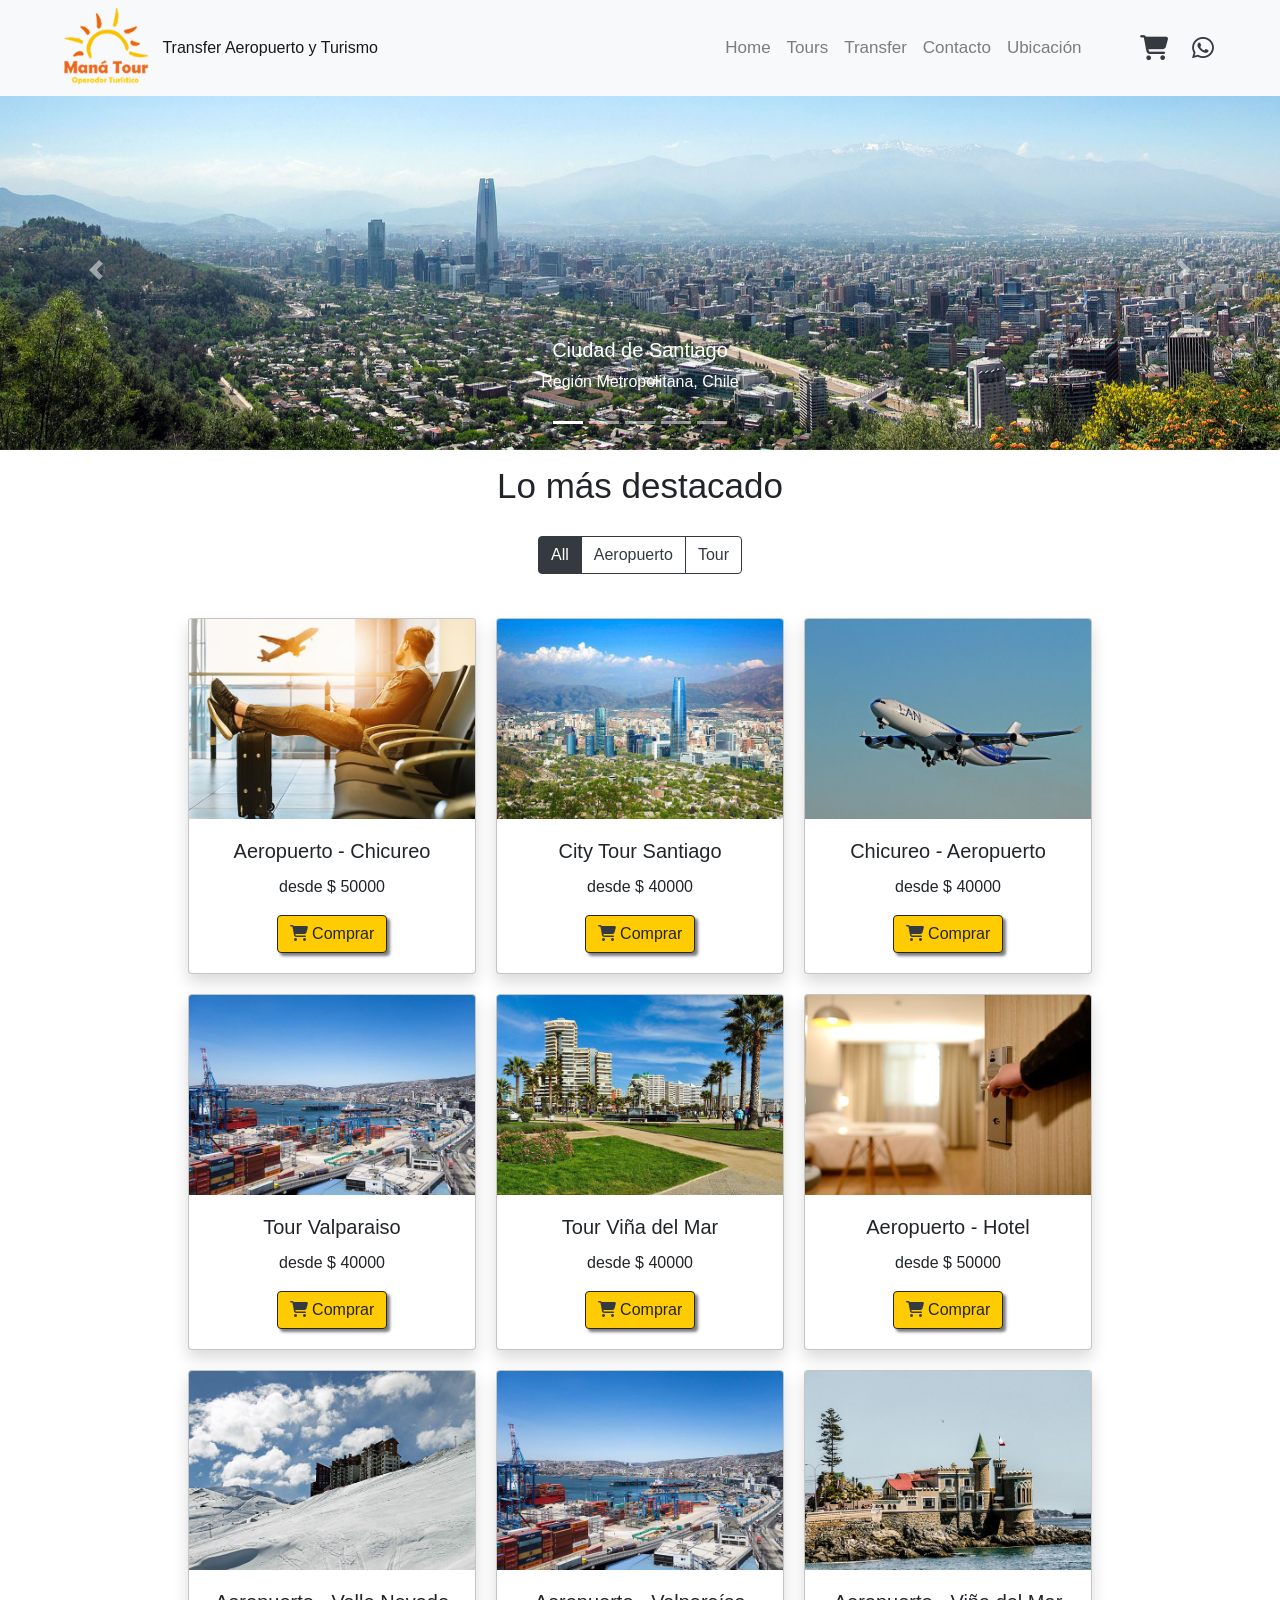
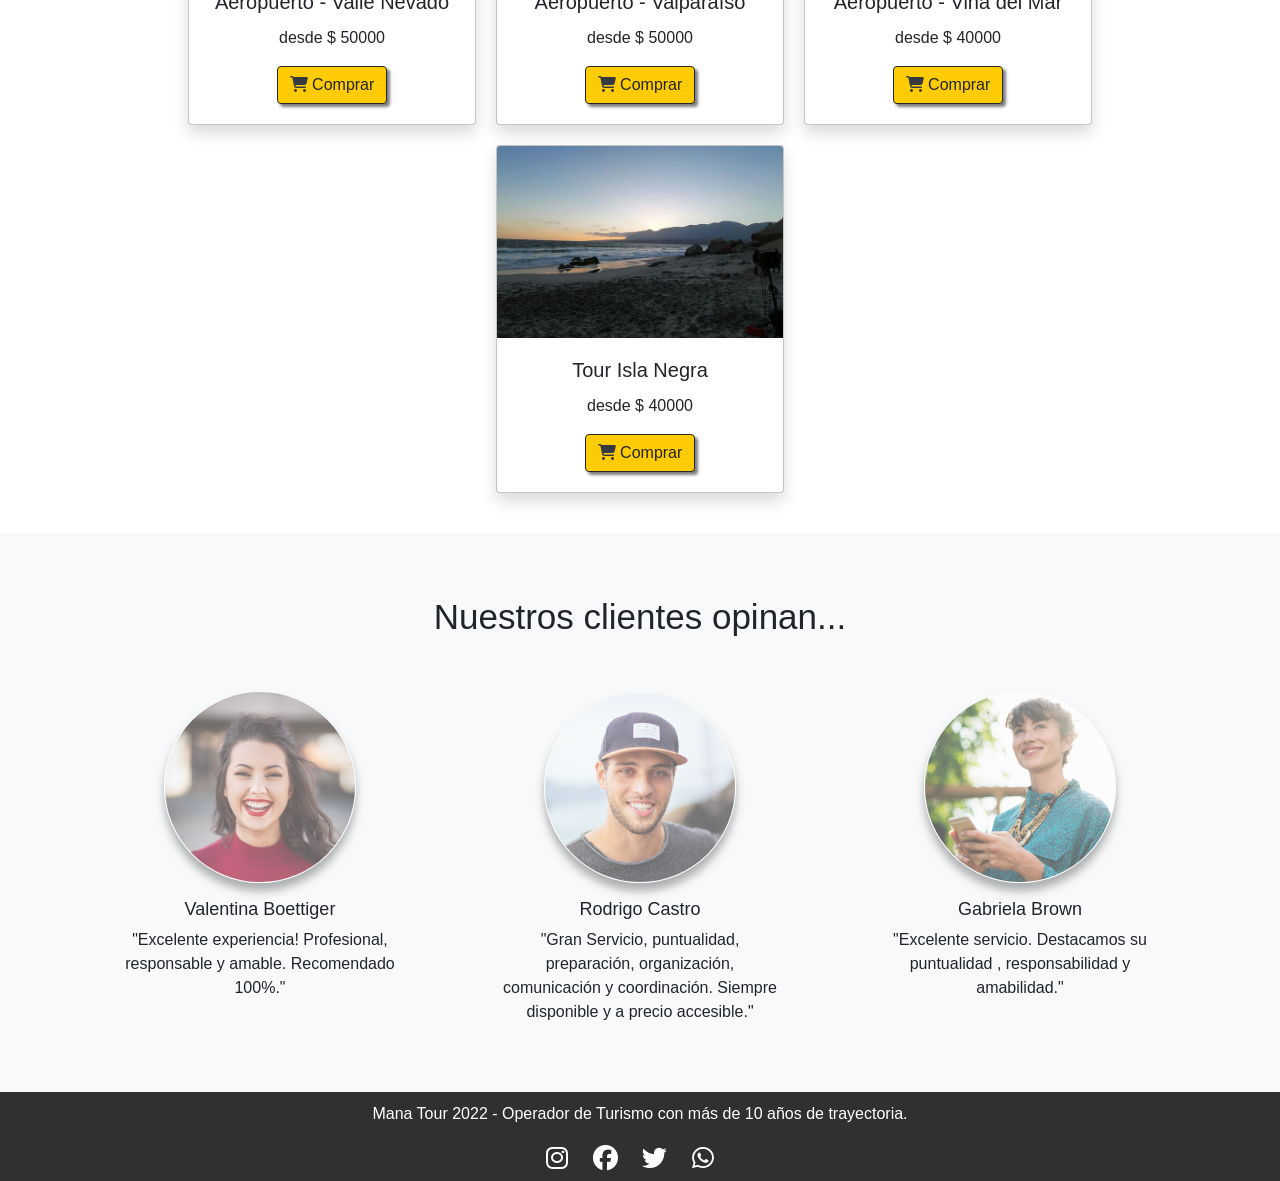
<file: index.html>
<!DOCTYPE html>
<html lang="es">

<head>
    <meta charset="UTF-8">
    <meta http-equiv="X-UA-Compatible" content="IE=edge">
    <meta name="viewport" content="width=device-width, initial-scale=1.0">
    <link rel="stylesheet" href="https://cdnjs.cloudflare.com/ajax/libs/font-awesome/6.1.1/css/all.min.css"
        integrity="sha512-KfkfwYDsLkIlwQp6LFnl8zNdLGxu9YAA1QvwINks4PhcElQSvqcyVLLD9aMhXd13uQjoXtEKNosOWaZqXgel0g=="
        crossorigin="anonymous" referrerpolicy="no-referrer" />
    <link rel="stylesheet" href="https://cdn.jsdelivr.net/npm/bootstrap@4.6.2/dist/css/bootstrap.min.css"
        integrity="sha384-xOolHFLEh07PJGoPkLv1IbcEPTNtaed2xpHsD9ESMhqIYd0nLMwNLD69Npy4HI+N" crossorigin="anonymous">
    <link rel="stylesheet" href="css/estilo.css">
    <link rel="shortcut icon" href="./img/favicon.ico" type="image/x-icon">
    <meta name="description" content="Operador de Turismo con más de 10 años de trayectoria.">
    <meta name="keywords" content="Turismo, Transfer, Tour, Aeropuerto, Chicureo, Playa, Nieve">
    <title>Mana Tour - Transfer Aeropuerto y Turismo</title>
</head>

<body class="gridContenedor">

    <header class="mainHeader">

        <!-- INICIO BARRA -->

        <nav class="navbar navbar-expand-md bg-light navbar-light fixed-top">
            <!-- Brand -->

            <div class="logo">
                <img src="img/logo_manatour.png" alt="ManaTour">
            </div>
            <a class="navbar-brand" href="#">Transfer Aeropuerto y Turismo</a>

            <!-- Toggler/collapsibe Button -->
            <button class="navbar-toggler" type="button" data-toggle="collapse" data-target="#collapsibleNavbar">
                <span class="navbar-toggler-icon"></span>
            </button>

            <!-- Navbar links -->
            <div class="collapse navbar-collapse justify-content-end" id="collapsibleNavbar">
                <ul class="navbar-nav">
                    <li class="nav-item">
                        <a class="nav-link" href="#">Home</a>
                    </li>
                    <li class="nav-item">
                        <a class="nav-link" href="./page/tours.html">Tours</a>
                    </li>
                    <li class="nav-item">
                        <a class="nav-link" href="./page/transfer.html">Transfer</a>
                    </li>
                    <li class="nav-item">
                        <a class="nav-link" href="./page/contacto.html">Contacto</a>
                    </li>
                    <li class="nav-item">
                        <a class="nav-link" href="./page/ubicacion.html">Ubicación</a>
                    </li>
                </ul>

                <!-- Carro compra -->
                <div id="carroCompra" class="carro">
                    <a data-toggle="modal" data-target="#exampleModal"><i class="fa-solid fa-cart-shopping text-dark"></i></a>
                    <a href="#"><i class="fa-brands fa-whatsapp text-dark"></i></a>
                </div>
            </div>

        </nav>

        <!-- FIN BARRA -->



        <!-- INICIO CARRUSEL -->


        <div id="demo" class="carousel slide carousel-fade" data-ride="carousel">

            <!-- Indicators -->
            <ul class="carousel-indicators">
                <li data-target="#demo" data-slide-to="0" class="active"></li>
                <li data-target="#demo" data-slide-to="1"></li>
                <li data-target="#demo" data-slide-to="2"></li>
                <li data-target="#demo" data-slide-to="3"></li>
                <li data-target="#demo" data-slide-to="4"></li>
            </ul>

            <!-- The slideshow -->
            <div class="carousel-inner">
                <div class="carousel-item active">
                    <img src="./img/chile_santiago1.jpg" class="img-fluid" alt="Santiago">
                    <div class="carousel-caption d-md-block">
                        <h5>Ciudad de Santiago</h5>
                        <p>Región Metropolitana, Chile</p>
                    </div>
                </div>
                <div class="carousel-item">
                    <img src="./img/lago.jpg" class="img-fluid" alt="Todos los Santos">
                    <div class="carousel-caption d-md-block">
                        <h5>Lago Todos los Santos</h5>
                        <p>X Región de Los Lagos, Chile</p>
                    </div>
                </div>
                <div class="carousel-item">
                    <img src="./img/pvaras.jpg" class="img-fluid" alt="Puerto Varas">
                    <div class="carousel-caption d-md-block">
                        <h5>Ciudad de Puerto Varas</h5>
                        <p>X Región de Los Lagos, Chile</p>
                    </div>
                </div>
                <div class="carousel-item">
                    <img src="./img/lago_chapo.jpg" class="img-fluid" alt="Lago Chapo">
                    <div class="carousel-caption d-md-block">
                        <h5>Lago Chapo</h5>
                        <p>X Región de Los Lagos, Chile</p>
                    </div>
                </div>
                <div class="carousel-item">
                    <img src="./img/volcan_osorno.jpg" class="img-fluid" alt="Lago Chapo">
                    <div class="carousel-caption d-md-block">
                        <h5>Volcan Osorno</h5>
                        <p>X Región de Los Lagos, Chile</p>
                    </div>
                </div>
            </div>

            <!-- Left and right controls -->
            <a class="carousel-control-prev" href="#demo" data-slide="prev">
                <span class="carousel-control-prev-icon"></span>
            </a>
            <a class="carousel-control-next" href="#demo" data-slide="next">
                <span class="carousel-control-next-icon"></span>
            </a>

        </div>
        <!-- FIN CARRUSEL -->

    </header>


    <main class="contenidoPrincipal">

        <!-- INICIO CARD -->
        <div class="container">
            <h2 class="display-4">Lo más destacado</h2>

            <!-- BOTONES FILTRO -->
            <div class="btn-group btn-group-toggle my-4" data-toggle="buttons">
                <label class="btn btn-outline-dark">
                    <input type="radio" name="options" id="option1" checked> All
                </label>
                <label class="btn btn-outline-dark">
                    <input type="radio" name="options" id="option2"> Aeropuerto
                </label>
                <label class="btn btn-outline-dark">
                    <input type="radio" name="options" id="option3"> Tour
                </label>
            </div>

            <div id="tarjeta" class="col-med-4 row justify-content-center">
                <!-- INGRESO DE LAS CARD POR DOM -->
            </div>

            <!-- TEMPLATE USADO EN EL DOM PARA CREAR LAS CARD DE LOS PRODUCTOS-->
            <template id="template-card">
                <div class="col-med-4">
                    <div class="card shadow">
                        <div class="inner">
                            <img src="" class="card-img-top" alt="Aqui va una imagen">
                        </div>
                        <div class="card-body">
                            <h5 class="card-title">titulo</h5>                            
                            <p>desde $ <span class="card-text">precio</span></p>
                            <button type="button" class="btn btn-warning" data-toggle="modal"
                                data-target="#exampleModal">
                                <i class="fa-solid fa-cart-shopping text-dark bi bi-cart"></i>
                                Comprar
                            </button>
                        </div>
                    </div>
                </div>
            </template>

        </div>
        <!-- FIN CARD -->

        <!-- MODAL -->
        <div class="modal fade" id="exampleModal" tabindex="-1" aria-labelledby="exampleModalLabel" aria-hidden="true">
            <div class="modal-dialog modal-dialog-centered modal-lg">
                <div class="modal-content">
                    <div class="modal-header">
                        <h5 class="modal-title" id="exampleModalLabel">Carrito de Compra</h5>
                        <button type="button" class="close" data-dismiss="modal" aria-label="Close">
                            <span aria-hidden="true">&times;</span>
                        </button>
                    </div>

                    <table class="table">
                        <thead>
                            <tr>
                                <th class="display-5" scope="col">Nº</th>
                                <th class="display-5" scope="col">Item</th>
                                <th class="display-5" scope="col">Cantidad</th>
                                <th class="display-5" scope="col">Agregar/Eliminar</th>
                                <th class="display-5" scope="col">Total</th>
                            </tr>
                        </thead>
                        <tbody id="items-carro"></tbody>
                        <tfoot>
                            <tr id="footer">
                                
                            </tr>
                        </tfoot>
                    </table>

                    <template id="template-carrito-footer">
                        <th scope="row" colspan="2">Total Productos</th>
                        <td>Cantidad Productos</td>
                        <button class="btn btn-warning btn-sm" style="margin-top: 10px" id="vaciar-carrito">Vaciar Carrito</button>
                        <!-- <td class="font-weight-bold">Total a Pagar</td> -->                        
                        <td class="font-weight-bold">$ <span>Total</span></td>
                    </template>

                    <template id="template-carrito">
                        <tr>
                            <th scope="row">id</th>
                            <td>Titulo</td>
                            <td>Pasajeros</td>
                            <td>
                                <button class="btn btn-warning btn-sm">+</button>                                
                                <button class="btn btn-secondary btn-sm">-</button>
                            </td>
                            <td>$ <span>Total</span></td>
                        </tr>
                    </template>                    
                    
                    <div id="carrito-vacio" class="modal-footer">                        
                        <a href="" class="btn btn-warning" data-dismiss="modal">
                            <i class="fa-solid fa-cart-shopping text-dark bi bi-cart"></i>
                            Terminar Compra
                        </a>
                    </div>
                </div>
            </div>
        </div>
        <!-- FIN MODAL -->

        <!-- TESTIMONIOS -->
        <section class="testimonials text-center bg-light">
            <div class="container">
                <h2 class="display-4 mb-5">Nuestros clientes opinan...</h2>
                <div class="row">
                    <div class="col-lg-4">
                        <div class="testimonial-item mx-auto mb-5 mb-lg-0">
                            <img class="img-fluid rounded-circle mb-3" src="./img/testimonials-1.jpg" alt="..." />
                            <h5>Valentina Boettiger</h5>
                            <p class="font-weight-light mb-0">"Excelente experiencia! Profesional, responsable y amable.
                                Recomendado 100%."</p>
                        </div>
                    </div>
                    <div class="col-lg-4">
                        <div class="testimonial-item mx-auto mb-5 mb-lg-0">
                            <img class="img-fluid rounded-circle mb-3" src="./img/testimonials-2.jpg" alt="..." />
                            <h5>Rodrigo Castro</h5>
                            <p class="font-weight-light mb-0">"Gran Servicio, puntualidad, preparación, organización,
                                comunicación y coordinación. Siempre disponible y a precio accesible."</p>
                        </div>
                    </div>
                    <div class="col-lg-4">
                        <div class="testimonial-item mx-auto mb-5 mb-lg-0">
                            <img class="img-fluid rounded-circle mb-3" src="./img/testimonials-3.jpg" alt="..." />
                            <h5>Gabriela Brown</h5>
                            <p class="font-weight-light mb-0">"Excelente servicio. Destacamos su puntualidad ,
                                responsabilidad y amabilidad."</p>
                        </div>
                    </div>
                </div>
            </div>
        </section>

        <!-- FIN TESTIMONIOS -->

    </main>

    <footer class="footer">
        <p>Mana Tour 2022 - Operador de Turismo con más de 10 años de trayectoria.</p>
        <div class="redes">
            <a href="#"><i class="fa-brands fa-instagram"></i></a>
            <a href="#"><i class="fa-brands fa-facebook"></i></a>
            <a href="#"><i class="fa-brands fa-twitter"></i></a>
            <a href="#"><i class="fa-brands fa-whatsapp"></i></a>
        </div>
    </footer>
    <script src="./js/principal.js"></script>
    <script src="https://cdn.jsdelivr.net/npm/jquery@3.5.1/dist/jquery.slim.min.js"
        integrity="sha384-DfXdz2htPH0lsSSs5nCTpuj/zy4C+OGpamoFVy38MVBnE+IbbVYUew+OrCXaRkfj"
        crossorigin="anonymous"></script>
    <script src="https://cdn.jsdelivr.net/npm/popper.js@1.16.1/dist/umd/popper.min.js"
        integrity="sha384-9/reFTGAW83EW2RDu2S0VKaIzap3H66lZH81PoYlFhbGU+6BZp6G7niu735Sk7lN"
        crossorigin="anonymous"></script>
    <script src="https://cdn.jsdelivr.net/npm/bootstrap@4.6.2/dist/js/bootstrap.min.js"
        integrity="sha384-+sLIOodYLS7CIrQpBjl+C7nPvqq+FbNUBDunl/OZv93DB7Ln/533i8e/mZXLi/P+"
        crossorigin="anonymous"></script>

</body>

</html>
</file>
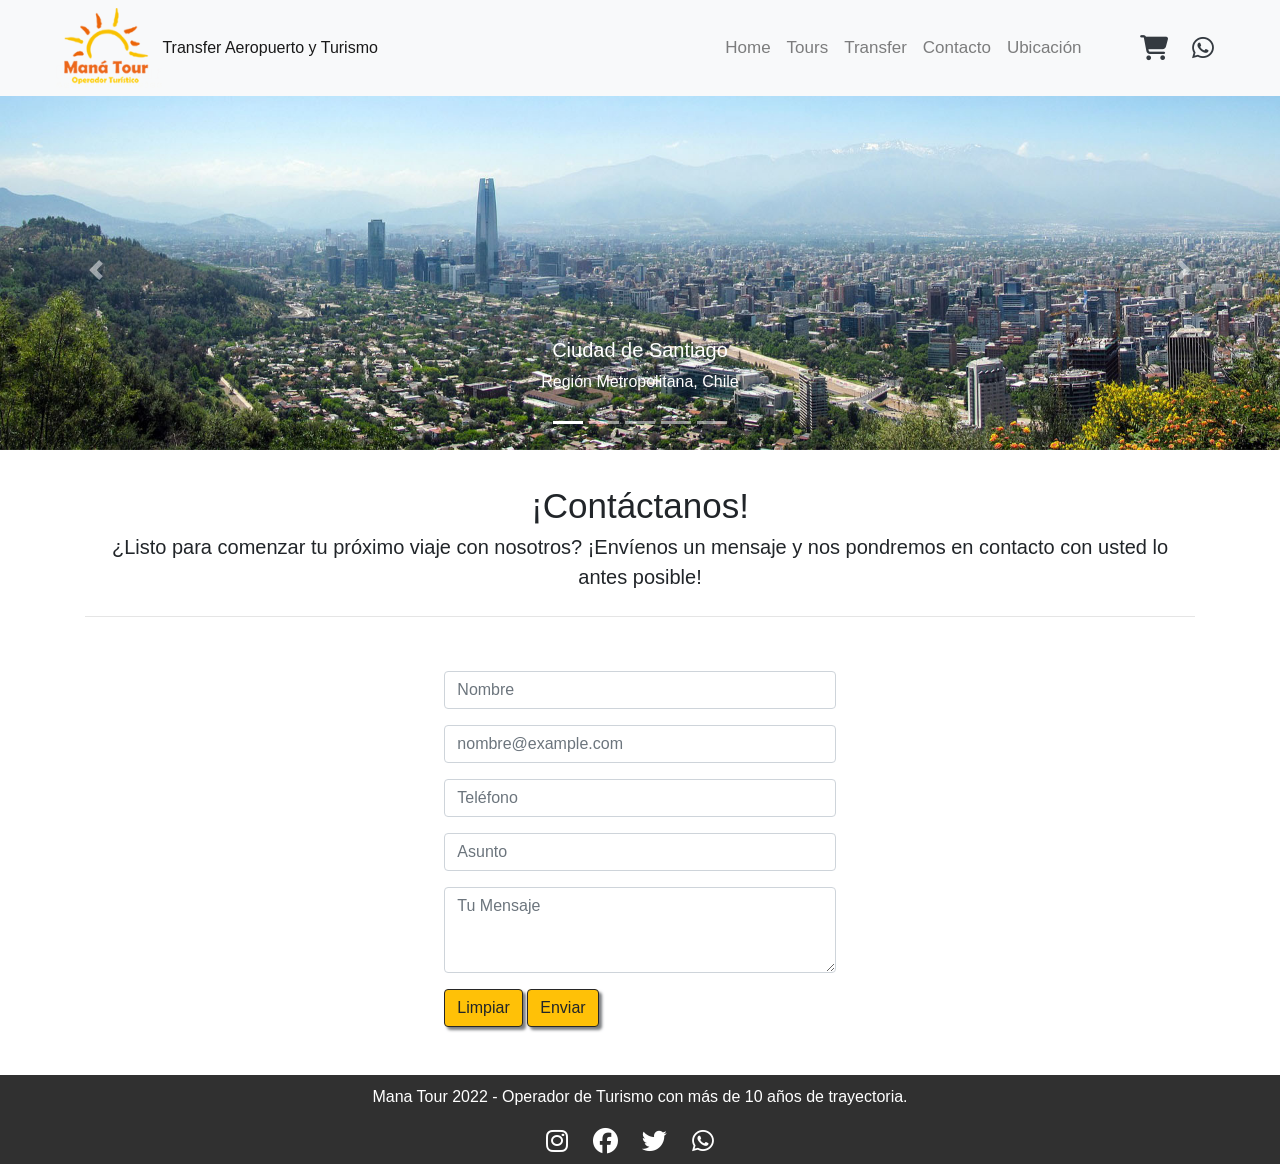
<file: page/contacto.html>
<!DOCTYPE html>
<html lang="es">

<head>
    <meta charset="UTF-8">
    <meta http-equiv="X-UA-Compatible" content="IE=edge">
    <meta name="viewport" content="width=device-width, initial-scale=1.0">
    <link rel="stylesheet" href="https://cdnjs.cloudflare.com/ajax/libs/font-awesome/6.1.1/css/all.min.css"
        integrity="sha512-KfkfwYDsLkIlwQp6LFnl8zNdLGxu9YAA1QvwINks4PhcElQSvqcyVLLD9aMhXd13uQjoXtEKNosOWaZqXgel0g=="
        crossorigin="anonymous" referrerpolicy="no-referrer" />
    <link rel="stylesheet" href="https://cdn.jsdelivr.net/npm/bootstrap@4.6.2/dist/css/bootstrap.min.css"
        integrity="sha384-xOolHFLEh07PJGoPkLv1IbcEPTNtaed2xpHsD9ESMhqIYd0nLMwNLD69Npy4HI+N" crossorigin="anonymous">
    <link rel="stylesheet" href="../css/estilo.css">
    <link rel="shortcut icon" href="/img/favicon.ico" type="image/x-icon">
    <meta name="keywords" content="Mensaje, Viaje, Vacaciones, Cotización">
    <title>Mana Tour - Contacto</title>
</head>

<body class="gridContenedor">

    <header class="mainHeader">

        <!-- INICIO BARRA -->

        <nav class="navbar navbar-expand-md bg-light navbar-light fixed-top">
            <!-- Brand -->

            <div class="logo">
                <img src="../img/logo_manatour.png" alt="ManaTour">
            </div>
            <a class="navbar-brand" href="#">Transfer Aeropuerto y Turismo</a>

            <!-- Toggler/collapsibe Button -->
            <button class="navbar-toggler" type="button" data-toggle="collapse" data-target="#collapsibleNavbar">
                <span class="navbar-toggler-icon"></span>
            </button>

            <!-- Navbar links -->
            <div class="collapse navbar-collapse justify-content-end" id="collapsibleNavbar">
                <ul class="navbar-nav">
                    <li class="nav-item">
                        <a class="nav-link" href="../index.html">Home</a>
                    </li>
                    <li class="nav-item">
                        <a class="nav-link" href="tours.html">Tours</a>
                    </li>
                    <li class="nav-item">
                        <a class="nav-link" href="transfer.html">Transfer</a>
                    </li>
                    <li class="nav-item">
                        <a class="nav-link" href="#">Contacto</a>
                    </li>
                    <li class="nav-item">
                        <a class="nav-link" href="./ubicacion.html">Ubicación</a>
                    </li>
                </ul>

                <!-- Carro compra -->
                <div class="carro">
                    <a href="#"><i class="fa-solid fa-cart-shopping text-dark"></i></a>
                    <a href="#"><i class="fa-brands fa-whatsapp text-dark"></i></a>
                </div>
            </div>
        </nav>

        <!-- FIN BARRA -->



        <!-- INICIO CARRUSEL -->


        <div id="demo" class="carousel slide carousel-fade" data-ride="carousel">

            <!-- Indicators -->
            <ul class="carousel-indicators">
                <li data-target="#demo" data-slide-to="0" class="active"></li>
                <li data-target="#demo" data-slide-to="1"></li>
                <li data-target="#demo" data-slide-to="2"></li>
                <li data-target="#demo" data-slide-to="3"></li>
                <li data-target="#demo" data-slide-to="4"></li>
            </ul>

            <!-- The slideshow -->
            <div class="carousel-inner">
                <div class="carousel-item active">
                    <img src="../img/chile_santiago1.jpg" class="img-fluid" alt="Santiago">
                    <div class="carousel-caption d-md-block">
                        <h5>Ciudad de Santiago</h5>
                        <p>Región Metropolitana, Chile</p>
                    </div>
                </div>
                <div class="carousel-item">
                    <img src="../img/lago.jpg" class="img-fluid" alt="Todos los Santos">
                    <div class="carousel-caption d-md-block">
                        <h5>Lago Todos los Santos</h5>
                        <p>X Región de Los Lagos, Chile</p>
                    </div>
                </div>
                <div class="carousel-item">
                    <img src="../img/pvaras.jpg" class="img-fluid" alt="Puerto Varas">
                    <div class="carousel-caption d-md-block">
                        <h5>Ciudad de Puerto Varas</h5>
                        <p>X Región de Los Lagos, Chile</p>
                    </div>
                </div>
                <div class="carousel-item">
                    <img src="../img/lago_chapo.jpg" class="img-fluid" alt="Lago Chapo">
                    <div class="carousel-caption d-md-block">
                        <h5>Lago Chapo</h5>
                        <p>X Región de Los Lagos, Chile</p>
                    </div>
                </div>
                <div class="carousel-item">
                    <img src="../img/volcan_osorno.jpg" class="img-fluid" alt="Lago Chapo">
                    <div class="carousel-caption d-md-block">
                        <h5>Volcan Osorno</h5>
                        <p>X Región de Los Lagos, Chile</p>
                    </div>
                </div>
            </div>

            <!-- Left and right controls -->
            <a class="carousel-control-prev" href="#demo" data-slide="prev">
                <span class="carousel-control-prev-icon"></span>
            </a>
            <a class="carousel-control-next" href="#demo" data-slide="next">
                <span class="carousel-control-next-icon"></span>
            </a>

        </div>
        <!-- FIN CARRUSEL -->

    </header>


    <main class="contenidoPrincipal">

        <!-- INICIO FORM -->


        <div class="jumbotron jumbotron-fluid">
            <div class="container">
                <h1 class="display-4">¡Contáctanos!</h1>
                <p class="lead">¿Listo para comenzar tu próximo viaje con nosotros? ¡Envíenos un mensaje y nos pondremos
                    en contacto con usted lo antes posible!</p>
                <hr class="my-4">
            </div>
        </div>

        <div class="row gx-2 gx-lg-5 justify-content-center mb-5 ml-2 mr-2">
            <div class="col-lg-4">

                <form>
                    <div class="form-group">
                        <input type="text" class="form-control" placeholder="Nombre">
                    </div>
                    <div class="form-group">
                        <input type="email" class="form-control" id="exampleInputEmail1" aria-describedby="emailHelp"
                            placeholder="nombre@example.com">
                    </div>
                    <div class="form-group">
                        <input type="text" class="form-control" placeholder="Teléfono">
                    </div>
                    <div class="form-group">
                        <input type="text" class="form-control" placeholder="Asunto">
                    </div>
                    <div class="form-group">
                        <textarea class="form-control" id="exampleFormControlTextarea1" rows="3"
                            placeholder="Tu Mensaje"></textarea>
                    </div>
                    <button type="submit" class="btn btn-warning">Limpiar</button>
                    <button type="clean" class="btn btn-warning">Enviar</button>
                </form>

            </div>
        </div>
        <!-- FIN FORM -->

    </main>

    <footer class="footer">
        <p>Mana Tour 2022 - Operador de Turismo con más de 10 años de trayectoria.</p>
        <div class="redes">
            <a href="#"><i class="fa-brands fa-instagram"></i></a>
            <a href="#"><i class="fa-brands fa-facebook"></i></a>
            <a href="#"><i class="fa-brands fa-twitter"></i></a>
            <a href="#"><i class="fa-brands fa-whatsapp"></i></a>
        </div>
    </footer>

    <script src="https://cdn.jsdelivr.net/npm/jquery@3.5.1/dist/jquery.slim.min.js"
        integrity="sha384-DfXdz2htPH0lsSSs5nCTpuj/zy4C+OGpamoFVy38MVBnE+IbbVYUew+OrCXaRkfj"
        crossorigin="anonymous"></script>
    <script src="https://cdn.jsdelivr.net/npm/popper.js@1.16.1/dist/umd/popper.min.js"
        integrity="sha384-9/reFTGAW83EW2RDu2S0VKaIzap3H66lZH81PoYlFhbGU+6BZp6G7niu735Sk7lN"
        crossorigin="anonymous"></script>
    <script src="https://cdn.jsdelivr.net/npm/bootstrap@4.6.2/dist/js/bootstrap.min.js"
        integrity="sha384-+sLIOodYLS7CIrQpBjl+C7nPvqq+FbNUBDunl/OZv93DB7Ln/533i8e/mZXLi/P+"
        crossorigin="anonymous"></script>

</body>

</html>
</file>
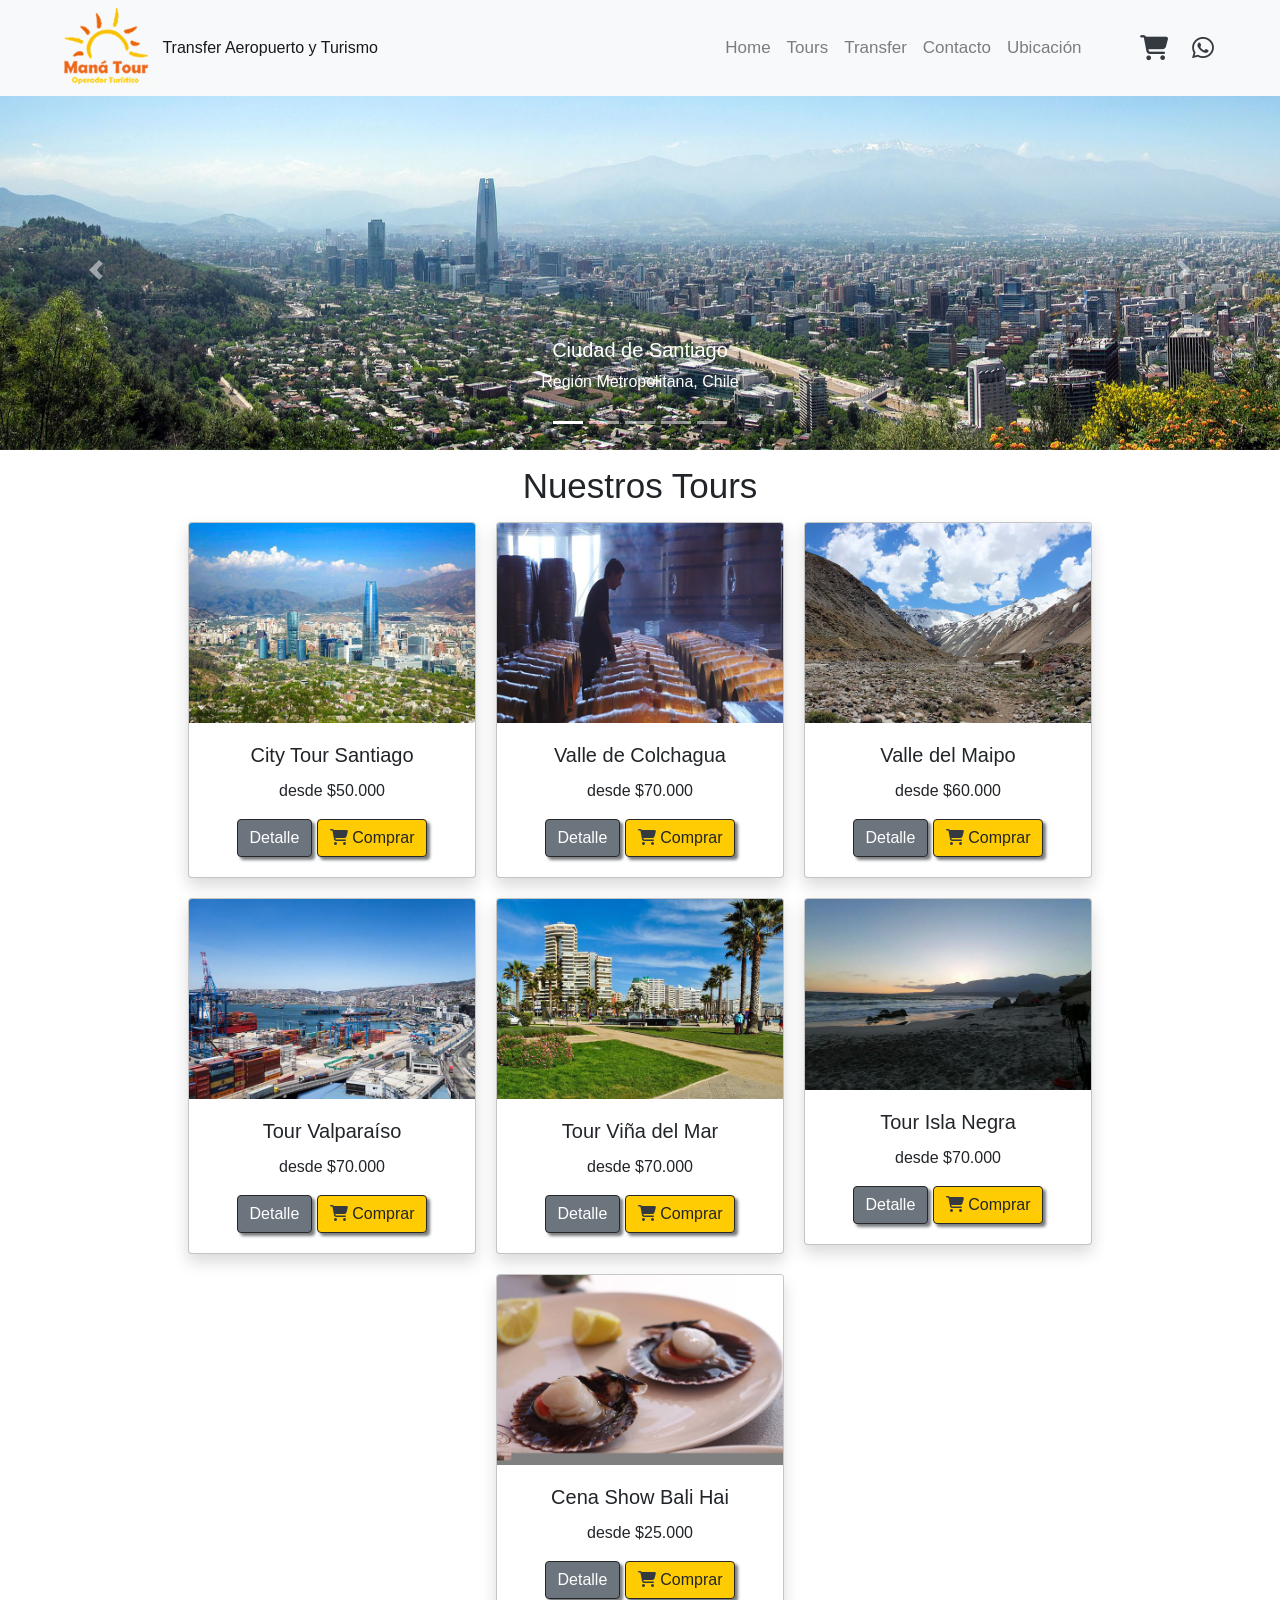
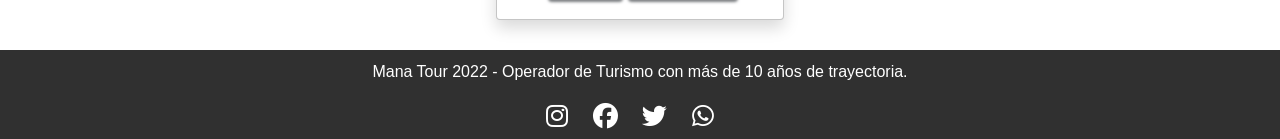
<file: page/tours.html>
<!DOCTYPE html>
<html lang="es">

<head>
    <meta charset="UTF-8">
    <meta http-equiv="X-UA-Compatible" content="IE=edge">
    <meta name="viewport" content="width=device-width, initial-scale=1.0">
    <link rel="stylesheet" href="https://cdnjs.cloudflare.com/ajax/libs/font-awesome/6.1.1/css/all.min.css"
        integrity="sha512-KfkfwYDsLkIlwQp6LFnl8zNdLGxu9YAA1QvwINks4PhcElQSvqcyVLLD9aMhXd13uQjoXtEKNosOWaZqXgel0g=="
        crossorigin="anonymous" referrerpolicy="no-referrer" />
    <link rel="stylesheet" href="https://cdn.jsdelivr.net/npm/bootstrap@4.6.2/dist/css/bootstrap.min.css"
        integrity="sha384-xOolHFLEh07PJGoPkLv1IbcEPTNtaed2xpHsD9ESMhqIYd0nLMwNLD69Npy4HI+N" crossorigin="anonymous">
    <link rel="stylesheet" href="../css/estilo.css">
    <link rel="shortcut icon" href="/img/favicon.ico" type="image/x-icon">
    <meta name="keywords" content="Tour, Paquetes, Programas, Valparaíso, Viña del Mar, Playa, Nieve, Cena">
    <title>Mana Tour - Tours y Programas</title>
</head>

<body class="gridContenedor">

    <header class="mainHeader">

        <!-- INICIO BARRA -->

        <nav class="navbar navbar-expand-md bg-light navbar-light fixed-top">
            <!-- Brand -->

            <div class="logo">
                <img src="../img/logo_manatour.png" alt="ManaTour">
            </div>
            <a class="navbar-brand" href="#">Transfer Aeropuerto y Turismo</a>

            <!-- Toggler/collapsibe Button -->
            <button class="navbar-toggler" type="button" data-toggle="collapse" data-target="#collapsibleNavbar">
                <span class="navbar-toggler-icon"></span>
            </button>

            <!-- Navbar links -->
            <div class="collapse navbar-collapse justify-content-end" id="collapsibleNavbar">
                <ul class="navbar-nav">
                    <li class="nav-item">
                        <a class="nav-link" href="../index.html">Home</a>
                    </li>
                    <li class="nav-item">
                        <a class="nav-link" href="#">Tours</a>
                    </li>
                    <li class="nav-item">
                        <a class="nav-link" href="./transfer.html">Transfer</a>
                    </li>
                    <li class="nav-item">
                        <a class="nav-link" href="./contacto.html">Contacto</a>
                    </li>
                    <li class="nav-item">
                        <a class="nav-link" href="./ubicacion.html">Ubicación</a>
                    </li>
                </ul>

                <!-- Carro compra -->
                <div class="carro">
                    <a href="#"><i class="fa-solid fa-cart-shopping text-dark"></i></a>
                    <a href="#"><i class="fa-brands fa-whatsapp text-dark"></i></a>
                </div>
            </div>
        </nav>

        <!-- FIN BARRA -->



        <!-- INICIO CARRUSEL -->


        <div id="demo" class="carousel slide carousel-fade" data-ride="carousel">

            <!-- Indicators -->
            <ul class="carousel-indicators">
                <li data-target="#demo" data-slide-to="0" class="active"></li>
                <li data-target="#demo" data-slide-to="1"></li>
                <li data-target="#demo" data-slide-to="2"></li>
                <li data-target="#demo" data-slide-to="3"></li>
                <li data-target="#demo" data-slide-to="4"></li>
            </ul>

            <!-- The slideshow -->
            <div class="carousel-inner">
                <div class="carousel-item active">
                    <img src="../img/chile_santiago1.jpg" class="img-fluid" alt="Santiago">
                    <div class="carousel-caption d-md-block">
                        <h5>Ciudad de Santiago</h5>
                        <p>Región Metropolitana, Chile</p>
                    </div>
                </div>
                <div class="carousel-item">
                    <img src="../img/lago.jpg" class="img-fluid" alt="Todos los Santos">
                    <div class="carousel-caption d-md-block">
                        <h5>Lago Todos los Santos</h5>
                        <p>X Región de Los Lagos, Chile</p>
                    </div>
                </div>
                <div class="carousel-item">
                    <img src="../img/pvaras.jpg" class="img-fluid" alt="Puerto Varas">
                    <div class="carousel-caption d-md-block">
                        <h5>Ciudad de Puerto Varas</h5>
                        <p>X Región de Los Lagos, Chile</p>
                    </div>
                </div>
                <div class="carousel-item">
                    <img src="../img/lago_chapo.jpg" class="img-fluid" alt="Lago Chapo">
                    <div class="carousel-caption d-md-block">
                        <h5>Lago Chapo</h5>
                        <p>X Región de Los Lagos, Chile</p>
                    </div>
                </div>
                <div class="carousel-item">
                    <img src="../img/volcan_osorno.jpg" class="img-fluid" alt="Lago Chapo">
                    <div class="carousel-caption d-md-block">
                        <h5>Volcan Osorno</h5>
                        <p>X Región de Los Lagos, Chile</p>
                    </div>
                </div>
            </div>

            <!-- Left and right controls -->
            <a class="carousel-control-prev" href="#demo" data-slide="prev">
                <span class="carousel-control-prev-icon"></span>
            </a>
            <a class="carousel-control-next" href="#demo" data-slide="next">
                <span class="carousel-control-next-icon"></span>
            </a>

        </div>
        <!-- FIN CARRUSEL -->

    </header>


    <main class="contenidoPrincipal">

        <!-- INICIO CARD -->

        <div class="container">
            <h2 class="display-4">Nuestros Tours</h2>
            <div class="row justify-content-center">

                <div class="col-med-4">
                    <div class="card shadow" style="width: 18rem;">
                        <div class="inner">
                            <img src="../img/tour_santiago.jpg" class="card-img-top" alt="Santiago">
                        </div>
                        <div class="card-body">
                            <h5 class="card-title">City Tour Santiago</h5>
                            <p class="card-text">desde $50.000</p>
                            <button type="button" class="btn btn-secondary" data-toggle="modal"
                                data-target="#exampleModal">Detalle</button>
                            <a class="btn btn-warning">
                                <i class="fa-solid fa-cart-shopping text-dark bi bi-cart"></i>
                                Comprar
                            </a>
                        </div>
                    </div>
                </div>

                <div class="col-med-4">
                    <div class="card shadow" style="width: 18rem;">
                        <div class="inner">
                            <img src="../img/colchagua.jpg" class="card-img-top" alt="Colchagua">
                        </div>
                        <div class="card-body">
                            <h5 class="card-title">Valle de Colchagua</h5>
                            <p class="card-text">desde $70.000</p>
                            <button type="button" class="btn btn-secondary" data-toggle="modal"
                                data-target="#exampleModal">Detalle</button>
                            <a class="btn btn-warning">
                                <i class="fa-solid fa-cart-shopping text-dark bi bi-cart"></i>
                                Comprar
                            </a>
                        </div>
                    </div>
                </div>

                <div class="col-med-4">
                    <div class="card shadow" style="width: 18rem;">
                        <div class="inner">
                            <img src="../img/cajon_maipo.jpg" class="card-img-top" alt="Cajon Maipo">
                        </div>
                        <div class="card-body">
                            <h5 class="card-title">Valle del Maipo</h5>
                            <p class="card-text">desde $60.000</p>
                            <button type="button" class="btn btn-secondary" data-toggle="modal"
                                data-target="#exampleModal">Detalle</button>
                            <a class="btn btn-warning">
                                <i class="fa-solid fa-cart-shopping text-dark bi bi-cart"></i>
                                Comprar
                            </a>
                        </div>
                    </div>
                </div>

                <div class="col-med-4">
                    <div class="card shadow" style="width: 18rem;">
                        <div class="inner">
                            <img src="../img/valpo.jpg" class="card-img-top" alt="Valparaíso">
                        </div>
                        <div class="card-body">
                            <h5 class="card-title">Tour Valparaíso</h5>
                            <p class="card-text">desde $70.000</p>
                            <button type="button" class="btn btn-secondary" data-toggle="modal"
                                data-target="#exampleModal">Detalle</button>
                            <a class="btn btn-warning">
                                <i class="fa-solid fa-cart-shopping text-dark bi bi-cart"></i>
                                Comprar
                            </a>
                        </div>
                    </div>
                </div>

                <div class="col-med-4">
                    <div class="card shadow" style="width: 18rem;">
                        <div class="inner">
                            <img src="../img/vina-del-mar2.jpg" class="card-img-top" alt="Viña del Mar">
                        </div>
                        <div class="card-body">
                            <h5 class="card-title">Tour Viña del Mar</h5>
                            <p class="card-text">desde $70.000</p>
                            <button type="button" class="btn btn-secondary" data-toggle="modal"
                                data-target="#exampleModal">Detalle</button>
                            <a class="btn btn-warning">
                                <i class="fa-solid fa-cart-shopping text-dark bi bi-cart"></i>
                                Comprar
                            </a>
                        </div>
                    </div>
                </div>

                <div class="col-med-4">
                    <div class="card shadow" style="width: 18rem;">
                        <div class="inner">
                            <img src="../img/beach.jpg" class="card-img-top" alt="Isla Negra">
                        </div>
                        <div class="card-body">
                            <h5 class="card-title">Tour Isla Negra</h5>
                            <p class="card-text">desde $70.000</p>
                            <button type="button" class="btn btn-secondary" data-toggle="modal"
                                data-target="#exampleModal">Detalle</button>
                            <a class="btn btn-warning">
                                <i class="fa-solid fa-cart-shopping text-dark bi bi-cart"></i>
                                Comprar
                            </a>
                        </div>
                    </div>
                </div>

                <div class="col-med-4">
                    <div class="card shadow" style="width: 18rem;">
                        <div class="inner">
                            <img src="../img/oyster.jpg" class="card-img-top" alt="Cena">
                        </div>
                        <div class="card-body">
                            <h5 class="card-title">Cena Show Bali Hai</h5>
                            <p class="card-text">desde $25.000</p>
                            <button type="button" class="btn btn-secondary" data-toggle="modal"
                                data-target="#exampleModal">Detalle</button>
                            <a class="btn btn-warning">
                                <i class="fa-solid fa-cart-shopping text-dark bi bi-cart"></i>
                                Comprar
                            </a>
                        </div>
                    </div>
                </div>
            </div>
        </div>
        <!-- FIN CARD -->

        <!-- MODAL -->
        <div class="modal fade" id="exampleModal" tabindex="-1" aria-labelledby="exampleModalLabel" aria-hidden="true">
            <div class="modal-dialog modal-dialog-centered">
                <div class="modal-content">
                    <div class="modal-header">
                        <h5 class="modal-title" id="exampleModalLabel">City Tour Santiago</h5>
                        <button type="button" class="close" data-dismiss="modal" aria-label="Close">
                            <span aria-hidden="true">&times;</span>
                        </button>
                    </div>
                    <div class="modal-body">
                        <p>Comenzaremos este tour visitando el cerro Santa Lucía, lugar de fundación de Santiago; luego
                            la plaza de Armas, los edificios
                            coloniales de su rededor y la catedral;
                            caminaremos hasta el palacio de gobierno desplazándonos
                            por algunas de las principales arterias capitalinas; posteriormente desde el
                            vehículo observaremos diversas construcciones tales como las universidades de Chile y
                            Católica, la torre Telefónica; la biblioteca
                            Nacional, la entrada Monumental del cerro Santa Lucía, la plaza Baquedano, el Club de la
                            Unión, la torre Entel, el palacio Cousiño, el Club Hípico, el Barrio Universitario, la
                            estación Mapocho, el Mercado Central,
                            el palacio de Bellas Artes;
                            enseguida visitaremos el parque
                            Metropolitano, y al descender les mostraremos un moderno Santiago
                            con sus enormes construcciones; finalmente visitaremos una tienda de artesanía
                            en Lapislázuli, piedra preciosa que solo se
                            extrae en Chile y Afganistán, la cual podrá adquirir
                            en sus variadas formas.</p>
                    </div>
                    <div class="modal-footer">
                        <button type="button" class="btn btn-secondary" data-dismiss="modal">Close</button>
                        <a href="" class="btn btn-warning" data-dismiss="modal">
                            <i class="fa-solid fa-cart-shopping text-dark bi bi-cart"></i>
                            Comprar
                        </a>
                    </div>
                </div>
            </div>
        </div>
        <!-- FIN MODAL -->

    </main>

    <footer class="footer">
        <p>Mana Tour 2022 - Operador de Turismo con más de 10 años de trayectoria.</p>
        <div class="redes">
            <a href="#"><i class="fa-brands fa-instagram"></i></a>
            <a href="#"><i class="fa-brands fa-facebook"></i></a>
            <a href="#"><i class="fa-brands fa-twitter"></i></a>
            <a href="#"><i class="fa-brands fa-whatsapp"></i></a>
        </div>
    </footer>

    <script src="https://cdn.jsdelivr.net/npm/jquery@3.5.1/dist/jquery.slim.min.js"
        integrity="sha384-DfXdz2htPH0lsSSs5nCTpuj/zy4C+OGpamoFVy38MVBnE+IbbVYUew+OrCXaRkfj"
        crossorigin="anonymous"></script>
    <script src="https://cdn.jsdelivr.net/npm/popper.js@1.16.1/dist/umd/popper.min.js"
        integrity="sha384-9/reFTGAW83EW2RDu2S0VKaIzap3H66lZH81PoYlFhbGU+6BZp6G7niu735Sk7lN"
        crossorigin="anonymous"></script>
    <script src="https://cdn.jsdelivr.net/npm/bootstrap@4.6.2/dist/js/bootstrap.min.js"
        integrity="sha384-+sLIOodYLS7CIrQpBjl+C7nPvqq+FbNUBDunl/OZv93DB7Ln/533i8e/mZXLi/P+"
        crossorigin="anonymous"></script>

</body>

</html>
</file>
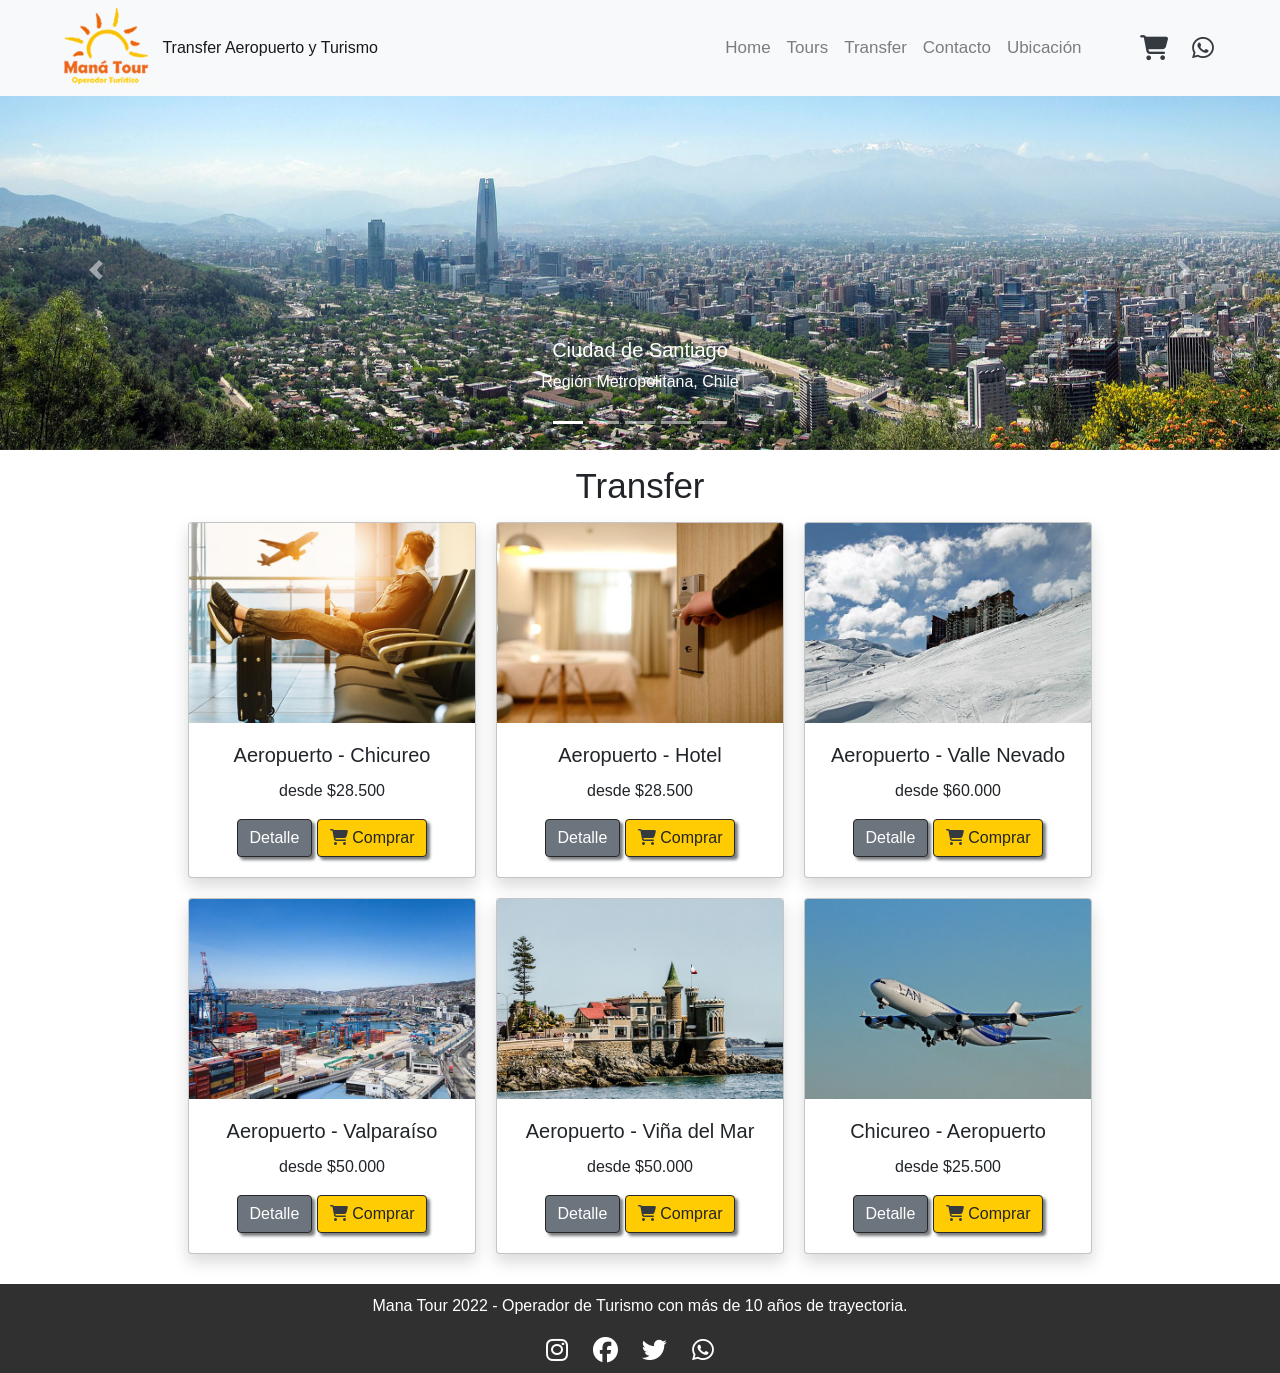
<file: page/transfer.html>
<!DOCTYPE html>
<html lang="es">

<head>
    <meta charset="UTF-8">
    <meta http-equiv="X-UA-Compatible" content="IE=edge">
    <meta name="viewport" content="width=device-width, initial-scale=1.0">
    <link rel="stylesheet" href="https://cdnjs.cloudflare.com/ajax/libs/font-awesome/6.1.1/css/all.min.css"
        integrity="sha512-KfkfwYDsLkIlwQp6LFnl8zNdLGxu9YAA1QvwINks4PhcElQSvqcyVLLD9aMhXd13uQjoXtEKNosOWaZqXgel0g=="
        crossorigin="anonymous" referrerpolicy="no-referrer" />
    <link rel="stylesheet" href="https://cdn.jsdelivr.net/npm/bootstrap@4.6.2/dist/css/bootstrap.min.css"
        integrity="sha384-xOolHFLEh07PJGoPkLv1IbcEPTNtaed2xpHsD9ESMhqIYd0nLMwNLD69Npy4HI+N" crossorigin="anonymous">
    <link rel="stylesheet" href="../css/estilo.css">
    <link rel="shortcut icon" href="/img/favicon.ico" type="image/x-icon">
    <meta name="keywords" content="Tansfer, Aeropuerto, Chicureo, Hotel, Casino, Viña del Mar, Valparaíso">
    <title>Mana Tour - Transfer</title>
</head>

<body class="gridContenedor">

    <header class="mainHeader">

        <!-- INICIO BARRA -->

        <nav class="navbar navbar-expand-md bg-light navbar-light fixed-top">
            <!-- Brand -->

            <div class="logo">
                <img src="../img/logo_manatour.png" alt="ManaTour">
            </div>
            <a class="navbar-brand" href="#">Transfer Aeropuerto y Turismo</a>

            <!-- Toggler/collapsibe Button -->
            <button class="navbar-toggler" type="button" data-toggle="collapse" data-target="#collapsibleNavbar">
                <span class="navbar-toggler-icon"></span>
            </button>

            <!-- Navbar links -->
            <div class="collapse navbar-collapse justify-content-end" id="collapsibleNavbar">
                <ul class="navbar-nav">
                    <li class="nav-item">
                        <a class="nav-link" href="../index.html">Home</a>
                    </li>
                    <li class="nav-item">
                        <a class="nav-link" href="./tours.html">Tours</a>
                    </li>
                    <li class="nav-item">
                        <a class="nav-link" href="#">Transfer</a>
                    </li>
                    <li class="nav-item">
                        <a class="nav-link" href="./contacto.html">Contacto</a>
                    </li>
                    <li class="nav-item">
                        <a class="nav-link" href="./ubicacion.html">Ubicación</a>
                    </li>
                </ul>

                <!-- Carro compra -->
                <div class="carro">
                    <a href="#"><i class="fa-solid fa-cart-shopping text-dark"></i></a>
                    <a href="#"><i class="fa-brands fa-whatsapp text-dark"></i></a>
                </div>
            </div>
        </nav>

        <!-- FIN BARRA -->



        <!-- INICIO CARRUSEL -->


        <div id="demo" class="carousel slide carousel-fade" data-ride="carousel">

            <!-- Indicators -->
            <ul class="carousel-indicators">
                <li data-target="#demo" data-slide-to="0" class="active"></li>
                <li data-target="#demo" data-slide-to="1"></li>
                <li data-target="#demo" data-slide-to="2"></li>
                <li data-target="#demo" data-slide-to="3"></li>
                <li data-target="#demo" data-slide-to="4"></li>
            </ul>

            <!-- The slideshow -->
            <div class="carousel-inner">
                <div class="carousel-item active">
                    <img src="../img/chile_santiago1.jpg" class="img-fluid" alt="Santiago">
                    <div class="carousel-caption d-md-block">
                        <h5>Ciudad de Santiago</h5>
                        <p>Región Metropolitana, Chile</p>
                    </div>
                </div>
                <div class="carousel-item">
                    <img src="../img/lago.jpg" class="img-fluid" alt="Todos los Santos">
                    <div class="carousel-caption d-md-block">
                        <h5>Lago Todos los Santos</h5>
                        <p>X Región de Los Lagos, Chile</p>
                    </div>
                </div>
                <div class="carousel-item">
                    <img src="../img/pvaras.jpg" class="img-fluid" alt="Puerto Varas">
                    <div class="carousel-caption d-md-block">
                        <h5>Ciudad de Puerto Varas</h5>
                        <p>X Región de Los Lagos, Chile</p>
                    </div>
                </div>
                <div class="carousel-item">
                    <img src="../img/lago_chapo.jpg" class="img-fluid" alt="Lago Chapo">
                    <div class="carousel-caption d-md-block">
                        <h5>Lago Chapo</h5>
                        <p>X Región de Los Lagos, Chile</p>
                    </div>
                </div>
                <div class="carousel-item">
                    <img src="../img/volcan_osorno.jpg" class="img-fluid" alt="Lago Chapo">
                    <div class="carousel-caption d-md-block">
                        <h5>Volcan Osorno</h5>
                        <p>X Región de Los Lagos, Chile</p>
                    </div>
                </div>
            </div>

            <!-- Left and right controls -->
            <a class="carousel-control-prev" href="#demo" data-slide="prev">
                <span class="carousel-control-prev-icon"></span>
            </a>
            <a class="carousel-control-next" href="#demo" data-slide="next">
                <span class="carousel-control-next-icon"></span>
            </a>

        </div>
        <!-- FIN CARRUSEL -->

    </header>

    <main class="contenidoPrincipal">

        <!-- INICIO CARD -->
        <div class="container">
            <h2 class="display-4">Transfer</h2>
            <div class="row justify-content-center">

                <div class="col-med-4">
                    <div class="card shadow" style="width: 18rem;">
                        <div class="inner">
                            <img src="../img/airport.jpg" class="card-img-top" alt="Aeropuerto">
                        </div>
                        <div class="card-body">
                            <h5 class="card-title">Aeropuerto - Chicureo</h5>
                            <p class="card-text">desde $28.500</p>
                            <button type="button" class="btn btn-secondary" data-toggle="modal"
                                data-target="#exampleModal">Detalle</button>
                            <a class="btn btn-warning">
                                <i class="fa-solid fa-cart-shopping text-dark bi bi-cart"></i>
                                Comprar
                            </a>
                        </div>
                    </div>
                </div>

                <div class="col-med-4">
                    <div class="card shadow" style="width: 18rem;">
                        <div class="inner">
                            <img src="../img/hotel.jpg" class="card-img-top" alt="Hotel">
                        </div>
                        <div class="card-body">
                            <h5 class="card-title">Aeropuerto - Hotel</h5>
                            <p class="card-text">desde $28.500</p>
                            <button type="button" class="btn btn-secondary" data-toggle="modal"
                                data-target="#exampleModal">Detalle</button>
                            <a class="btn btn-warning">
                                <i class="fa-solid fa-cart-shopping text-dark bi bi-cart"></i>
                                Comprar
                            </a>
                        </div>
                    </div>
                </div>

                <div class="col-med-4">
                    <div class="card shadow" style="width: 18rem;">
                        <div class="inner">
                            <img src="../img/valle-nevado.jpg" class="card-img-top" alt="Valle Nevado">
                        </div>
                        <div class="card-body">
                            <h5 class="card-title">Aeropuerto - Valle Nevado</h5>
                            <p class="card-text">desde $60.000</p>
                            <button type="button" class="btn btn-secondary" data-toggle="modal"
                                data-target="#exampleModal">Detalle</button>
                            <a class="btn btn-warning">
                                <i class="fa-solid fa-cart-shopping text-dark bi bi-cart"></i>
                                Comprar
                            </a>
                        </div>
                    </div>
                </div>

                <div class="col-med-4">
                    <div class="card shadow" style="width: 18rem;">
                        <div class="inner">
                            <img src="../img/valpo.jpg" class="card-img-top" alt="Valparaíso">
                        </div>
                        <div class="card-body">
                            <h5 class="card-title">Aeropuerto - Valparaíso</h5>
                            <p class="card-text">desde $50.000</p>
                            <button type="button" class="btn btn-secondary" data-toggle="modal"
                                data-target="#exampleModal">Detalle</button>
                            <a class="btn btn-warning">
                                <i class="fa-solid fa-cart-shopping text-dark bi bi-cart"></i>
                                Comprar
                            </a>
                        </div>
                    </div>
                </div>

                <div class="col-med-4">
                    <div class="card shadow" style="width: 18rem;">
                        <div class="inner">
                            <img src="../img/vina-del-mar.jpg" class="card-img-top" alt="Viña del Mar">
                        </div>
                        <div class="card-body">
                            <h5 class="card-title">Aeropuerto - Viña del Mar</h5>
                            <p class="card-text">desde $50.000</p>
                            <button type="button" class="btn btn-secondary" data-toggle="modal"
                                data-target="#exampleModal">Detalle</button>
                            <a class="btn btn-warning">
                                <i class="fa-solid fa-cart-shopping text-dark bi bi-cart"></i>
                                Comprar
                            </a>
                        </div>
                    </div>
                </div>

                <div class="col-med-4">
                    <div class="card shadow" style="width: 18rem;">
                        <div class="inner">
                            <img src="../img/lan-chile.jpg" class="card-img-top" alt="Aeropuerto">
                        </div>
                        <div class="card-body">
                            <h5 class="card-title">Chicureo - Aeropuerto</h5>
                            <p class="card-text">desde $25.500</p>
                            <button type="button" class="btn btn-secondary" data-toggle="modal"
                                data-target="#exampleModal">Detalle</button>
                            <a class="btn btn-warning">
                                <i class="fa-solid fa-cart-shopping text-dark bi bi-cart"></i>
                                Comprar
                            </a>
                        </div>
                    </div>
                </div>


            </div>
        </div>
        <!-- FIN CARD -->

        <!-- MODAL -->
        <div class="modal fade" id="exampleModal" tabindex="-1" aria-labelledby="exampleModalLabel" aria-hidden="true">
            <div class="modal-dialog modal-dialog-centered">
                <div class="modal-content">
                    <div class="modal-header">
                        <h5 class="modal-title" id="exampleModalLabel">Detalle Servicio</h5>
                        <button type="button" class="close" data-dismiss="modal" aria-label="Close">
                            <span aria-hidden="true">&times;</span>
                        </button>
                    </div>
                    <div class="modal-body">
                        <ul class="list-group">
                            <li class="list-group-item">1 a 2 pasajeros $ 28.500-</li>
                            <li class="list-group-item">3 a 4 pasajeros $ 31.500-</li>
                            <li class="list-group-item">5 a 6 pasajeros $ 34.500-</li>
                            <li class="list-group-item">7 a 8 pasajeros $ 37.500-</li>
                            <li class="list-group-item">(*) Recargo por concepto de estacionamiento según tiempo de
                                espera.</li>
                        </ul>
                    </div>
                    <div class="modal-footer">
                        <button type="button" class="btn btn-secondary" data-dismiss="modal">Close</button>
                        <a href="" class="btn btn-warning" data-dismiss="modal">
                            <i class="fa-solid fa-cart-shopping text-dark bi bi-cart"></i>
                            Comprar
                        </a>
                    </div>
                </div>
            </div>
        </div>
        <!-- FIN MODAL -->

    </main>

    <footer class="footer">
        <p>Mana Tour 2022 - Operador de Turismo con más de 10 años de trayectoria.</p>
        <div class="redes">
            <a href="#"><i class="fa-brands fa-instagram"></i></a>
            <a href="#"><i class="fa-brands fa-facebook"></i></a>
            <a href="#"><i class="fa-brands fa-twitter"></i></a>
            <a href="#"><i class="fa-brands fa-whatsapp"></i></a>
        </div>
    </footer>

    <script src="https://cdn.jsdelivr.net/npm/jquery@3.5.1/dist/jquery.slim.min.js"
        integrity="sha384-DfXdz2htPH0lsSSs5nCTpuj/zy4C+OGpamoFVy38MVBnE+IbbVYUew+OrCXaRkfj"
        crossorigin="anonymous"></script>
    <script src="https://cdn.jsdelivr.net/npm/popper.js@1.16.1/dist/umd/popper.min.js"
        integrity="sha384-9/reFTGAW83EW2RDu2S0VKaIzap3H66lZH81PoYlFhbGU+6BZp6G7niu735Sk7lN"
        crossorigin="anonymous"></script>
    <script src="https://cdn.jsdelivr.net/npm/bootstrap@4.6.2/dist/js/bootstrap.min.js"
        integrity="sha384-+sLIOodYLS7CIrQpBjl+C7nPvqq+FbNUBDunl/OZv93DB7Ln/533i8e/mZXLi/P+"
        crossorigin="anonymous"></script>

</body>

</html>
</file>
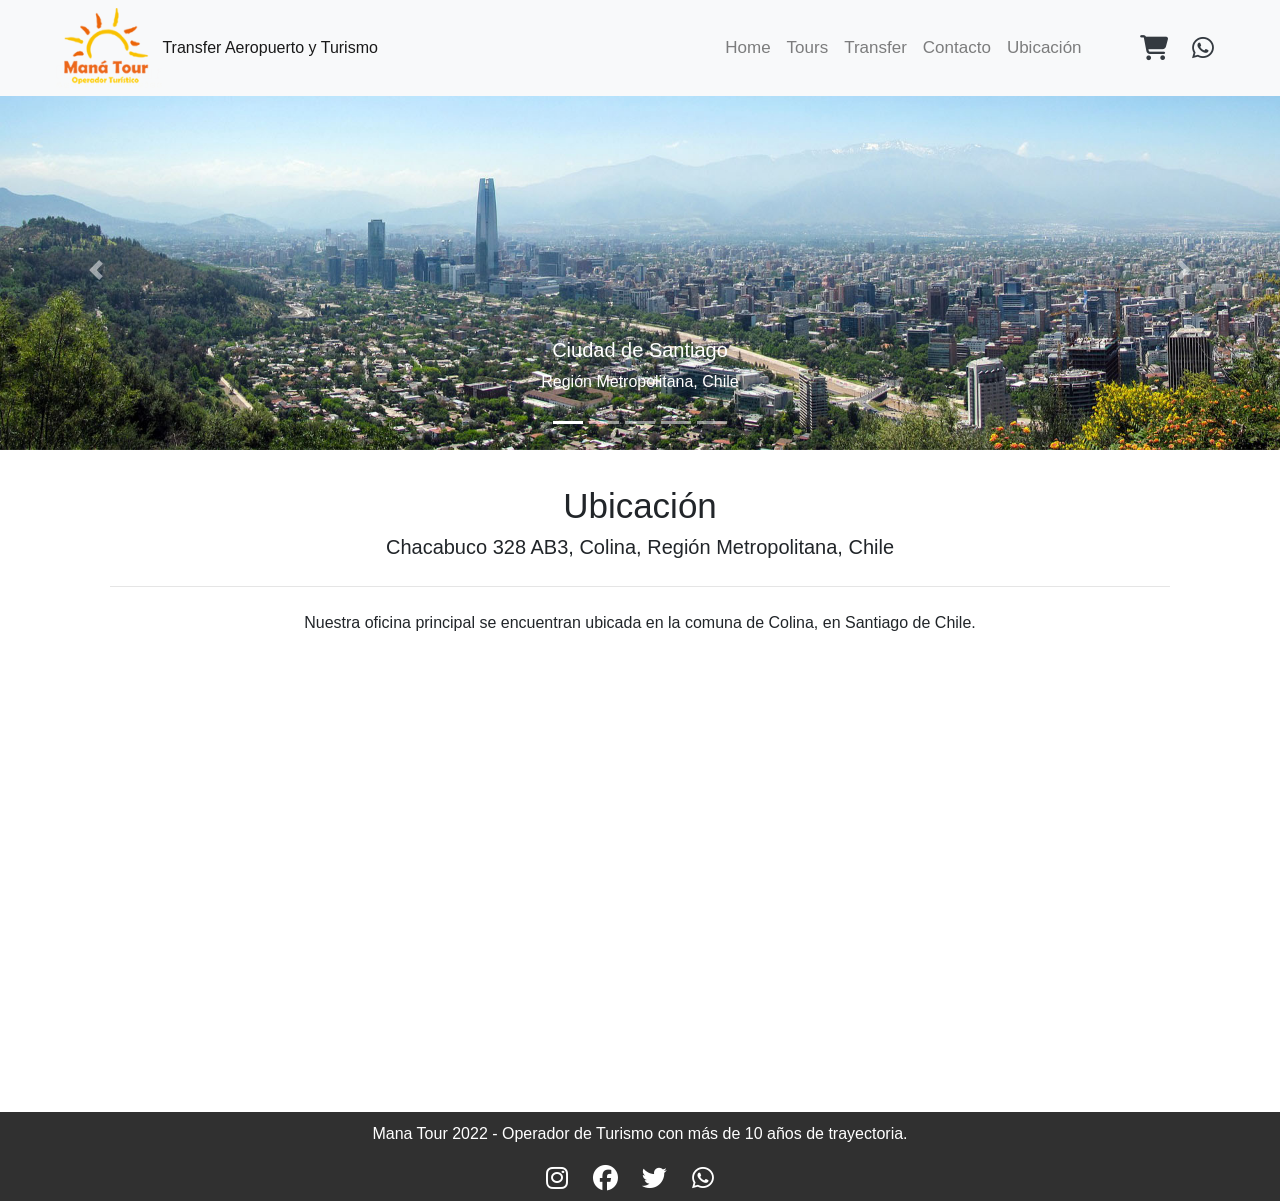
<file: page/ubicacion.html>
<!DOCTYPE html>
<html lang="es">

<head>
    <meta charset="UTF-8">
    <meta http-equiv="X-UA-Compatible" content="IE=edge">
    <meta name="viewport" content="width=device-width, initial-scale=1.0">
    <link rel="stylesheet" href="https://cdnjs.cloudflare.com/ajax/libs/font-awesome/6.1.1/css/all.min.css"
        integrity="sha512-KfkfwYDsLkIlwQp6LFnl8zNdLGxu9YAA1QvwINks4PhcElQSvqcyVLLD9aMhXd13uQjoXtEKNosOWaZqXgel0g=="
        crossorigin="anonymous" referrerpolicy="no-referrer" />
    <link rel="stylesheet" href="https://cdn.jsdelivr.net/npm/bootstrap@4.6.2/dist/css/bootstrap.min.css"
        integrity="sha384-xOolHFLEh07PJGoPkLv1IbcEPTNtaed2xpHsD9ESMhqIYd0nLMwNLD69Npy4HI+N" crossorigin="anonymous">
    <link rel="stylesheet" href="../css/estilo.css">
    <link rel="shortcut icon" href="/img/favicon.ico" type="image/x-icon">
    <meta name="keywords" content="Colina, Chicureo, Santiago, Chile">
    <title>Mana Tour - Ubicación</title>
</head>

<body class="gridContenedor">

    <header class="mainHeader">

        <!-- INICIO BARRA -->

        <nav class="navbar navbar-expand-md bg-light navbar-light fixed-top">
            <!-- Brand -->

            <div class="logo">
                <img src="../img/logo_manatour.png" alt="ManaTour">
            </div>
            <a class="navbar-brand" href="#">Transfer Aeropuerto y Turismo</a>

            <!-- Toggler/collapsibe Button -->
            <button class="navbar-toggler" type="button" data-toggle="collapse" data-target="#collapsibleNavbar">
                <span class="navbar-toggler-icon"></span>
            </button>

            <!-- Navbar links -->
            <div class="collapse navbar-collapse justify-content-end" id="collapsibleNavbar">
                <ul class="navbar-nav">
                    <li class="nav-item">
                        <a class="nav-link" href="../index.html">Home</a>
                    </li>
                    <li class="nav-item">
                        <a class="nav-link" href="./tours.html">Tours</a>
                    </li>
                    <li class="nav-item">
                        <a class="nav-link" href="./transfer.html">Transfer</a>
                    </li>
                    <li class="nav-item">
                        <a class="nav-link" href="./contacto.html">Contacto</a>
                    </li>
                    <li class="nav-item">
                        <a class="nav-link" href="#">Ubicación</a>
                    </li>
                </ul>

                <!-- Carro compra -->
                <div class="carro">
                    <a href="#"><i class="fa-solid fa-cart-shopping text-dark"></i></a>
                    <a href="#"><i class="fa-brands fa-whatsapp text-dark"></i></a>
                </div>
            </div>
        </nav>

        <!-- FIN BARRA -->



        <!-- INICIO CARRUSEL -->


        <div id="demo" class="carousel slide carousel-fade" data-ride="carousel">

            <!-- Indicators -->
            <ul class="carousel-indicators">
                <li data-target="#demo" data-slide-to="0" class="active"></li>
                <li data-target="#demo" data-slide-to="1"></li>
                <li data-target="#demo" data-slide-to="2"></li>
                <li data-target="#demo" data-slide-to="3"></li>
                <li data-target="#demo" data-slide-to="4"></li>
            </ul>

            <!-- The slideshow -->
            <div class="carousel-inner">
                <div class="carousel-item active">
                    <img src="../img/chile_santiago1.jpg" class="img-fluid" alt="Santiago">
                    <div class="carousel-caption d-md-block">
                        <h5>Ciudad de Santiago</h5>
                        <p>Región Metropolitana, Chile</p>
                    </div>
                </div>
                <div class="carousel-item">
                    <img src="../img/lago.jpg" class="img-fluid" alt="Todos los Santos">
                    <div class="carousel-caption d-md-block">
                        <h5>Lago Todos los Santos</h5>
                        <p>X Región de Los Lagos, Chile</p>
                    </div>
                </div>
                <div class="carousel-item">
                    <img src="../img/pvaras.jpg" class="img-fluid" alt="Puerto Varas">
                    <div class="carousel-caption d-md-block">
                        <h5>Ciudad de Puerto Varas</h5>
                        <p>X Región de Los Lagos, Chile</p>
                    </div>
                </div>
                <div class="carousel-item">
                    <img src="../img/lago_chapo.jpg" class="img-fluid" alt="Lago Chapo">
                    <div class="carousel-caption d-md-block">
                        <h5>Lago Chapo</h5>
                        <p>X Región de Los Lagos, Chile</p>
                    </div>
                </div>
                <div class="carousel-item">
                    <img src="../img/volcan_osorno.jpg" class="img-fluid" alt="Lago Chapo">
                    <div class="carousel-caption d-md-block">
                        <h5>Volcan Osorno</h5>
                        <p>X Región de Los Lagos, Chile</p>
                    </div>
                </div>
            </div>

            <!-- Left and right controls -->
            <a class="carousel-control-prev" href="#demo" data-slide="prev">
                <span class="carousel-control-prev-icon"></span>
            </a>
            <a class="carousel-control-next" href="#demo" data-slide="next">
                <span class="carousel-control-next-icon"></span>
            </a>

        </div>
        <!-- FIN CARRUSEL -->

    </header>


    <main class="contenidoPrincipal">


        <div class="container">

            <div class="jumbotron jumbotron-fluid">
                <div class="container">
                    <h1 class="display-4">Ubicación</h1>
                    <p class="lead">Chacabuco 328 AB3, Colina, Región Metropolitana, Chile</p>
                    <hr class="my-4">
                    <p>Nuestra oficina principal se encuentran ubicada en la comuna de Colina, en Santiago de Chile.</p>
                </div>
            </div>

            <iframe
                src="https://www.google.com/maps/embed?pb=!1m18!1m12!1m3!1d3338.4715913298587!2d-70.67975688427082!3d-33.201730792177614!2m3!1f0!2f0!3f0!3m2!1i1024!2i768!4f13.1!3m3!1m2!1s0x9662bbae28269bdb%3A0xb361454a8d185f2e!2sMan%C3%A1%20Tour!5e0!3m2!1ses!2scl!4v1655345115854!5m2!1ses!2scl"
                width="800" height="400" style="border:0;" allowfullscreen="" loading="lazy"
                referrerpolicy="no-referrer-when-downgrade"></iframe>

        </div>


    </main>

    <footer class="footer">
        <p>Mana Tour 2022 - Operador de Turismo con más de 10 años de trayectoria.</p>
        <div class="redes">
            <a href="#"><i class="fa-brands fa-instagram"></i></a>
            <a href="#"><i class="fa-brands fa-facebook"></i></a>
            <a href="#"><i class="fa-brands fa-twitter"></i></a>
            <a href="#"><i class="fa-brands fa-whatsapp"></i></a>
        </div>
    </footer>

    <script src="https://cdn.jsdelivr.net/npm/jquery@3.5.1/dist/jquery.slim.min.js"
        integrity="sha384-DfXdz2htPH0lsSSs5nCTpuj/zy4C+OGpamoFVy38MVBnE+IbbVYUew+OrCXaRkfj"
        crossorigin="anonymous"></script>
    <script src="https://cdn.jsdelivr.net/npm/popper.js@1.16.1/dist/umd/popper.min.js"
        integrity="sha384-9/reFTGAW83EW2RDu2S0VKaIzap3H66lZH81PoYlFhbGU+6BZp6G7niu735Sk7lN"
        crossorigin="anonymous"></script>
    <script src="https://cdn.jsdelivr.net/npm/bootstrap@4.6.2/dist/js/bootstrap.min.js"
        integrity="sha384-+sLIOodYLS7CIrQpBjl+C7nPvqq+FbNUBDunl/OZv93DB7Ln/533i8e/mZXLi/P+"
        crossorigin="anonymous"></script>

</body>

</html>
</file>
<file: css/estilo.css>
@charset "UTF-8";
/*Variables*/
/*altura Logo*/
/*texto menu*/
/*tamaño carro-whatsApp*/
/*texto Titulo Sección*/
/*anchura card*/
/*texto titulo card*/
/*texto card*/
/*tamaño carro boton card*/
/*texto boton card y modal*/
/* maximo ancho imagen cliente*/
/*nombre cliente*/
/*comentario cliente*/
/*tamaño texto footer*/
/*tamaño iconos redes*/
.carousel {
  margin-top: 90px; }

* {
  padding: 0;
  margin: 0;
  box-sizing: border-box; }

.container, .jumbotron {
  text-align: center;
  margin-top: 10px;
  margin-bottom: 20px; }

.col-med-4 {
  padding: 10px; }

.modal-footer .btn {
  font-size: 16px;
  border: 1px solid #272727;
  box-shadow: 3px 3px 3px 0px #7b7e81; }

form .btn {
  font-size: 16px;
  border: 1px solid #272727;
  box-shadow: 3px 3px 3px 0px #7b7e81; }

.container form, .jumbotron form {
  margin-left: 20px; }

.form-floating {
  text-align: left; }

.jumbotron {
  background-color: white;
  padding: 10px; }

@media (max-width: 800px) {
  iframe {
    width: auto; } }

.navbar .logo img {
  margin-left: 40px;
  height: 80px; }

.navbar .navbar-brand {
  font-size: 16px; }

.navbar .navbar-nav {
  margin-left: 50px; }

.navbar .nav-item a {
  font-size: 17px; }

.navbar .carro {
  margin-left: 40px;
  margin-right: 40px; }

.navbar .carro i {
  font-size: 25px;
  padding: 10px; }

.card {
  width: 18rem;
  border: 1px solid rgba(139, 139, 139, 0.5);
 }
  .card .inner {
    overflow: hidden; }
  .card img {
    transition: all 1s ease;
    /*transicion*/ }
  .card :hover img {
    transform: scale(1.3);
    /*transformacion*/
    opacity: 0.5; }
  .card .card-title {
    font-size: 20px; }
  .card .card-text {
    font-size: 16px; }
  .card .btn-warning {
    background-color: #ffcc03;
    /*utilizacion de map-get()*/ }
  .card .bi-cart {
    font-size: 16px; }
  .card .btn {
    font-size: 16px;
    border: 1px solid #272727;
    box-shadow: 3px 3px 3px 0px #7b7e81; }

.testimonials {
  padding-top: 3rem;
  padding-bottom: 3rem; }
  .testimonials .testimonial-item {
    max-width: 18rem; }
  .testimonials img {
    max-width: 12rem;
    border: 1px solid white;
    box-shadow: 0px 8px 8px 0px #7b7e81;
    opacity: 0.6;
    transition: all 1s ease;
    /*transicion*/ }
  .testimonials .testimonial-item:hover img {
    opacity: 1; }
  .testimonials h5 {
    font-size: 18px; }
  .testimonials p {
    font-size: 16px; }

/* INICIO ANIMACION TEXTO H2*/
.display-4 {
  width: 0;
  overflow: hidden;
  white-space: nowrap;
  font-size: 35px;
  padding: 5px;
  margin: 0 auto;
  animation: typing 8s steps(38) 1s 1 normal both, blink 1s steps(1) infinite; }

@keyframes typing {
  from {
    width: 0; }
  to {
    width: 100%; } }

@keyframes blink {
  50% {
    border-color: transparent; } }

/* FIN ANIMACION TEXTO H2*/
.footer {
  height: auto;
  background-color: #303030;
  text-align: center;
  color: white; }
  .footer p {
    font-size: 16px;
    margin-bottom: 10px;
    padding: 10px; }
  .footer i {
    font-size: 25px;
    letter-spacing: 20px;
    margin-bottom: 10px; }
  .footer a {
    color: white; }
</file>
